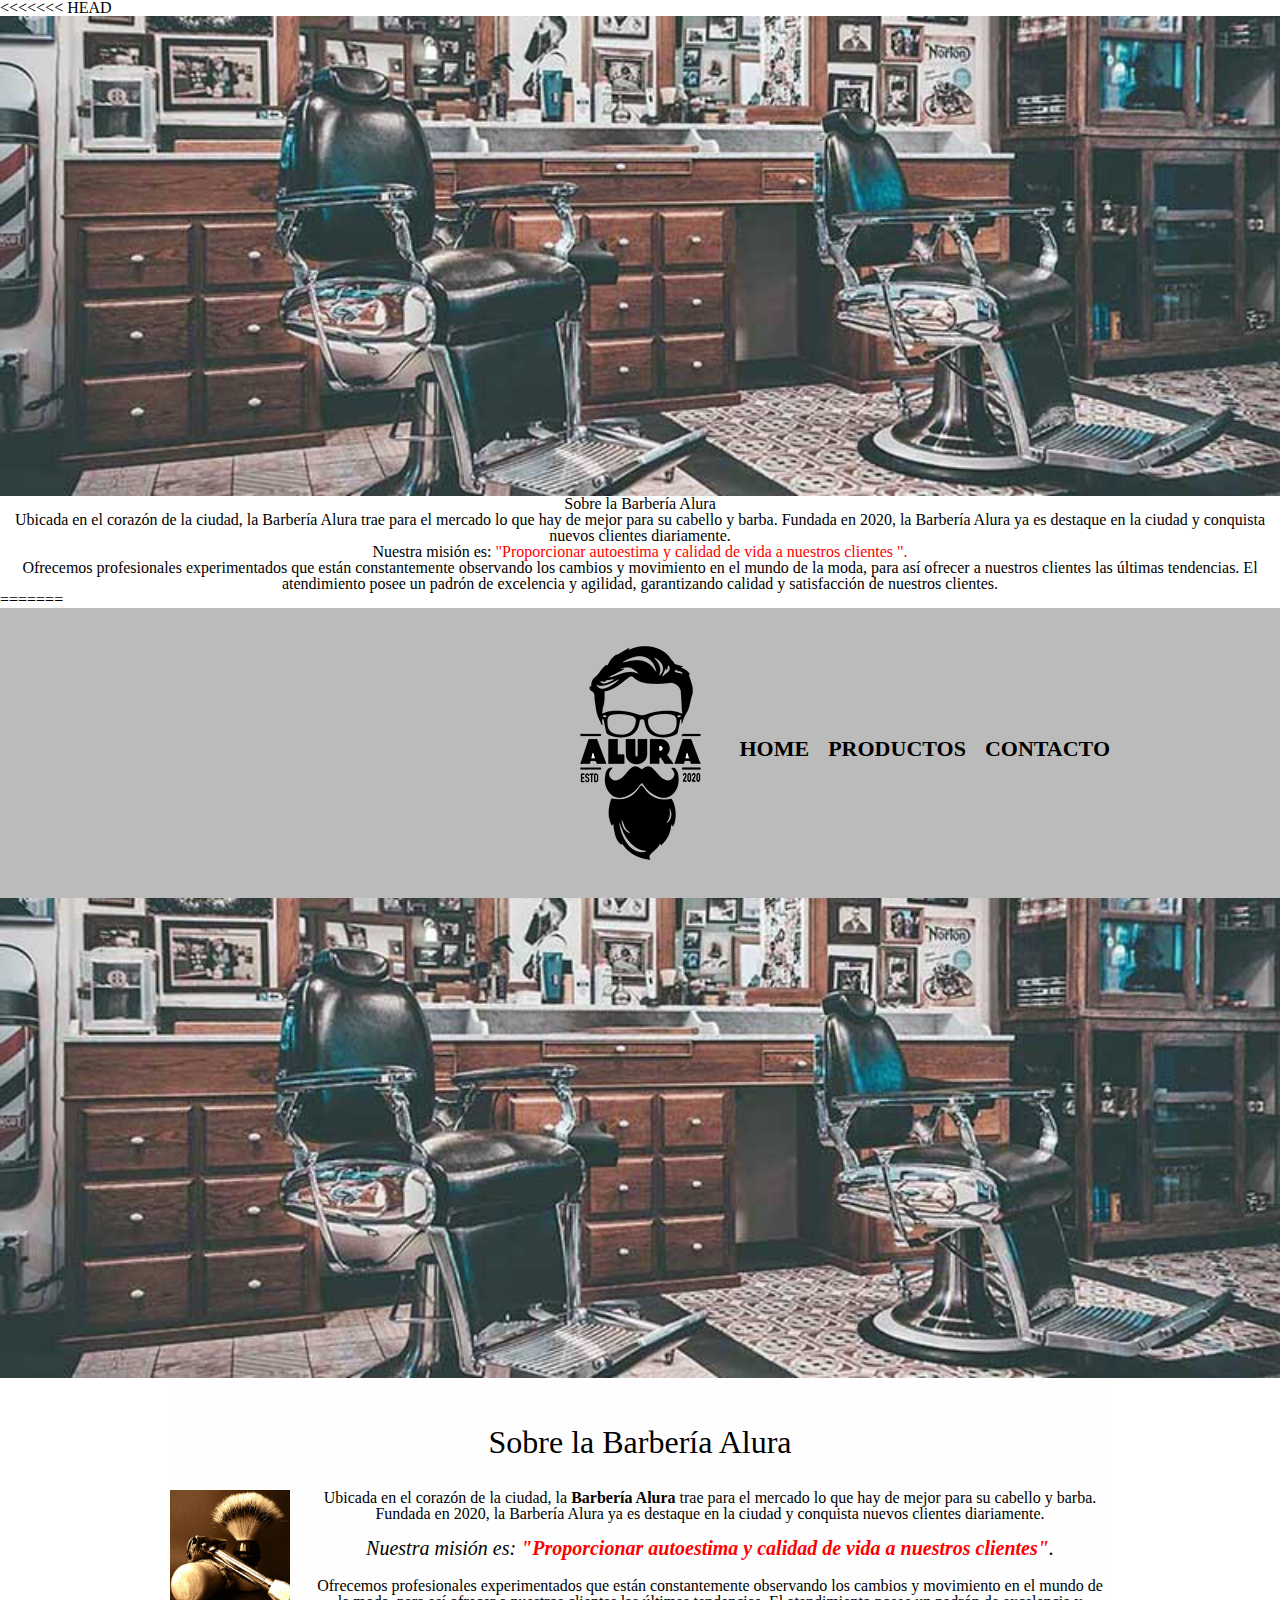
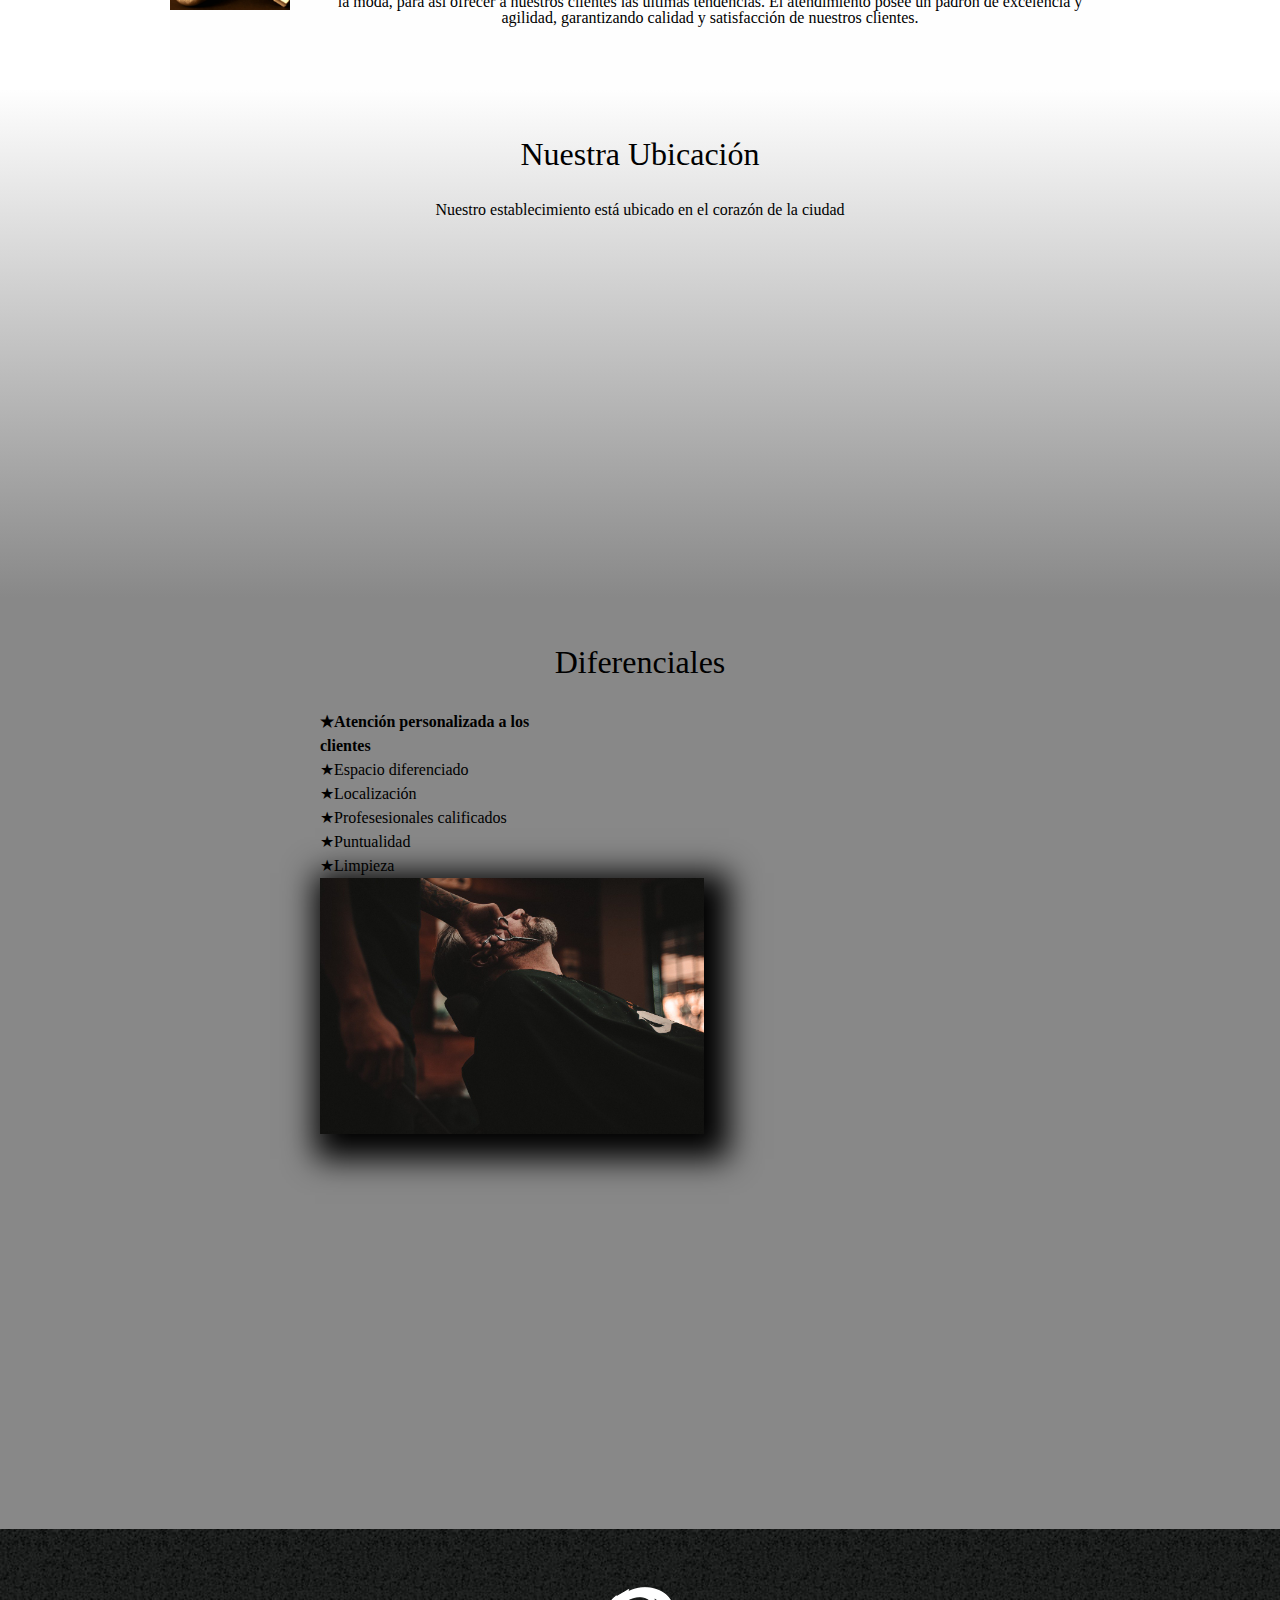
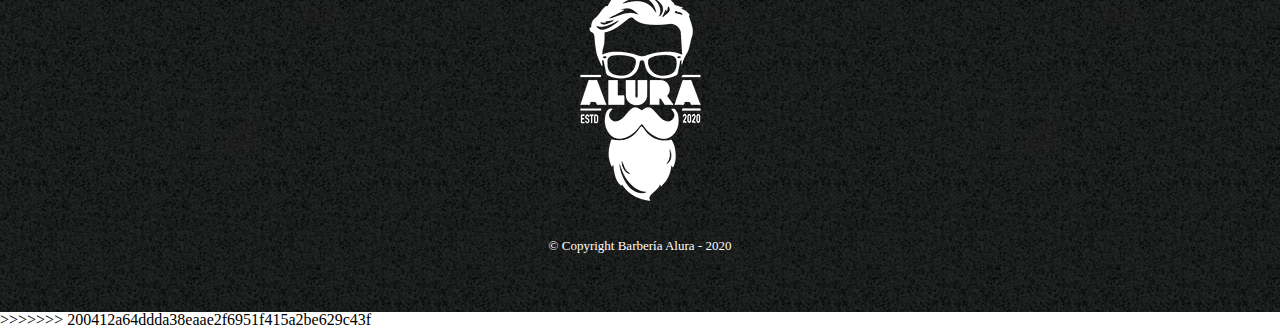
<file: index.html>
<<<<<<< HEAD
<!DOCTYPE html>
<html lang="es">

<head>
    <meta charset="UTF-8" />
    <meta name="viewport" content="width=device-width, initial-scale=1.0" />
    <title>Barbería Alura</title>
    <link rel="stylesheet" href="style.css">
</head>

<body>

    <img id="banner" ; src="banner.jpg " alt=" ">

    <h1>Sobre la Barbería Alura</h1>

    <p>
        Ubicada en el corazón de la ciudad, la
        <strong>Barbería Alura</strong> trae para el mercado lo que hay de mejor para su cabello y barba. Fundada en 2020, la Barbería Alura ya es destaque en la ciudad y conquista nuevos clientes diariamente.
    </p>

    <p id="mision " ;>
        <em>
        Nuestra misión es:
        <strong
          >"Proporcionar autoestima y calidad de vida a nuestros clientes ".</strong
        >
      </em>
    </p>

    <p>
        Ofrecemos profesionales experimentados que están constantemente observando los cambios y movimiento en el mundo de la moda, para así ofrecer a nuestros clientes las últimas tendencias. El atendimiento posee un padrón de excelencia y agilidad, garantizando
        calidad y satisfacción de nuestros clientes.
    </p>
</body>

</html>
=======
<!DOCTYPE html>

<html lang="es">
  <head>
    <meta charset="UTF-8" />
    <meta name="viewport" content="width=device-width">
    <title>Barbería Alura</title>
    <link rel="stylesheet" href="reset.css" />
    <link rel="stylesheet" href="style.css" />
    <link rel="preconnect" href="https://fonts.googleapis.com" />
    <link rel="preconnect" href="https://fonts.gstatic.com" crossorigin />
    <link
      href="https://fonts.googleapis.com/css2?family=Montserrat:wght@200;300&display=swap"
      rel="stylesheet"
    />
  </head>

  <body>
    <header>
      <div class="caja">
        <h1><img src="imagenes/logo.png" alt="Logo de la barbería Alura" /></h1>
        <nav>
          <ul>
            <li><a href="index.html">Home</a></li>
            <li><a href="productos.html">Productos</a></li>
            <li><a href="contacto.html">Contacto</a></li>
          </ul>
        </nav>
      </div>
    </header>

    <img class="banner" src="banner/banner.jpg" />
    <main>
      <section class="principal">
        <h2 class="titulo-principal">Sobre la Barbería Alura</h2>

        <img
          class="utensilios"
          src="utensilios[1].jpg"
          alt="utensiolios de un barbero."
        />
        <p>
          Ubicada en el corazón de la ciudad, la
          <strong>Barbería Alura</strong> trae para el mercado lo que hay de
          mejor para su cabello y barba. Fundada en 2020, la Barbería Alura ya
          es destaque en la ciudad y conquista nuevos clientes diariamente.
        </p>

        <p id="mision">
          <em
            >Nuestra misión es:
            <strong
              >"Proporcionar autoestima y calidad de vida a nuestros
              clientes"</strong
            >.</em
          >
        </p>
        <p>
          Ofrecemos profesionales experimentados que están constantemente
          observando los cambios y movimiento en el mundo de la moda, para así
          ofrecer a nuestros clientes las últimas tendencias. El atendimiento
          posee un padrón de excelencia y agilidad, garantizando calidad y
          satisfacción de nuestros clientes.
        </p>
      </section>

      <section class="mapa">
        <h3 class="titulo-principal">Nuestra Ubicación</h3>
        <p>Nuestro establecimiento está ubicado en el corazón de la ciudad</p>
        <div class="mapa-contenido">
          <iframe
            src="https://www.google.com/maps/embed?pb=!1m18!1m12!1m3!1d3656.4079777269276!2d-46.63721302542081!3d-23.589697062632435!2m3!1f0!2f0!3f0!3m2!1i1024!2i768!4f13.1!3m3!1m2!1s0x94ce5bd9bb943bf5%3A0x6f642995c970f0fe!2scaelum%20alura!5e0!3m2!1ses-419!2sar!4v1707633717150!5m2!1ses-419!2sar"
            width="100%"
            height="300"
            style="border: 0"
            allowfullscreen=""
            loading="lazy"
            referrerpolicy="no-referrer-when-downgrade"
          ></iframe>
        </div>
      </section>

      <section class="diferenciales">
        <h3 class="titulo-principal">Diferenciales</h3>

        <div class="contenido-diferenciales">
          <ul class="lista-diferenciales">
            <li class="items">Atención personalizada a los clientes</li>
            <li class="items">Espacio diferenciado</li>
            <li class="items">Localización</li>
            <li class="items">Profesesionales calificados</li>
            <li class="items">Puntualidad</li>
            <li class="items">Limpieza</li>
          </ul>
          <img
            src="diferenciales/diferenciales.jpg"
            class="imagen-diferenciales"
          />
        </div>
        <div class="video">
          <iframe
            width="100%"
            height="315"
            src="https://www.youtube.com/embed/MUHNceMf-T0?si=gOydJxeE-JWPlHIV"
            title="YouTube video player"
            frameborder="0"
            allow="accelerometer; autoplay; clipboard-write; encrypted-media; gyroscope; picture-in-picture; web-share"
            allowfullscreen
          ></iframe>
        </div>
      </section>
    </main>

    <footer>
      <img src="imagenes/logo-blanco.png" alt="Logo de la barbería Alura" />
      <p class="copyright">&copy Copyright Barbería Alura - 2020</p>
    </footer>
  </body>
</html>
>>>>>>> 200412a64ddda38eaae2f6951f415a2be629c43f
</file>
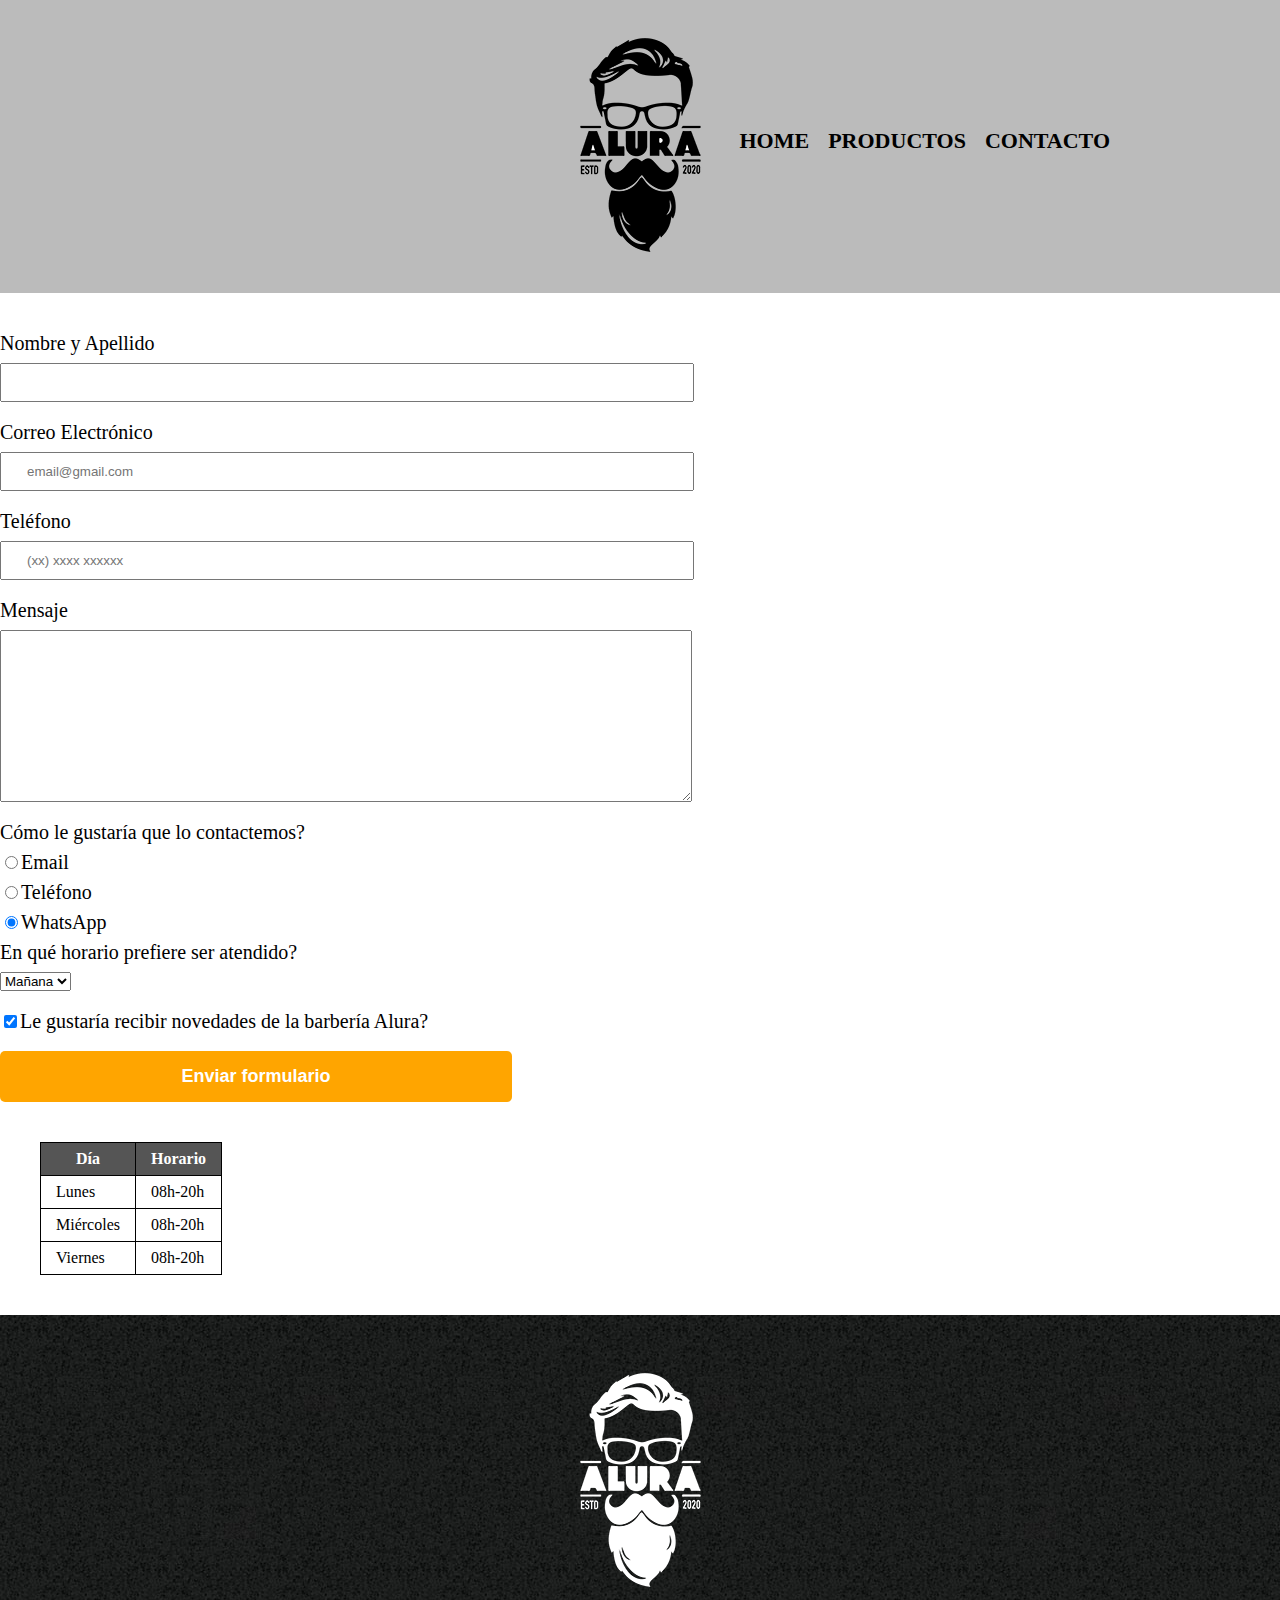
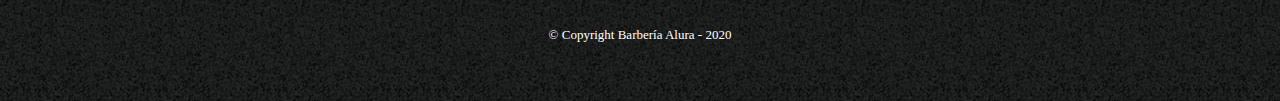
<file: contacto.html>
<!DOCTYPE html>

<html>
  <head>
    <meta charset="UTF-8" />
    <title>Contacto - Barbería Alura</title>
    <link rel="stylesheet" href="reset.css" />
    <link rel="stylesheet" href="style.css" />
  </head>
  <body>
    <header>
      <div class="caja">
        <h1><img src="imagenes/logo.png" alt="Logo de la barbería Alura" /></h1>
        <nav>
          <ul>
            <li><a href="index.html">Home</a></li>
            <li><a href="productos.html">Productos</a></li>
            <li><a href="contacto.html">Contacto</a></li>
          </ul>
        </nav>
      </div>
    </header>
    <main>
      <form action="">
        <label for="nombreapellido">Nombre y Apellido</label>
        <input type="text" id="nombreapellido" class="input-padron" required />

        <label for="correoelectronico">Correo Electrónico</label>
        <input
          type="email"
          id="correoelectronico"
          class="input-padron"
          required
          placeholder="email@gmail.com"
        />

        <label for="telefono">Teléfono</label>
        <input
          type="text"
          id="telefono"
          class="input-padron"
          required
          placeholder="(xx) xxxx xxxxxx"
        />

        <label for="mensaje">Mensaje</label>
        <textarea
          id="mensaje"
          cols="70"
          rows="10"
          class="input-padron"
          required
        ></textarea>

        <fieldset>
          <legend>Cómo le gustaría que lo contactemos?</legend>
          <label for="radio-email"
            ><input
              type="radio"
              name="contacto"
              value="email"
              id="radio-email"
            />Email</label
          >

          <label for="radio-telefono">
            <input
              type="radio"
              name="contacto"
              value="telefono"
              id="radio-telefono"
            />Teléfono</label
          >

          <label for="radio-whatsapp"
            ><input
              type="radio"
              name="contacto"
              value="whatsapp"
              id="radio-whatsapp"
              checked
            />WhatsApp</label
          >
        </fieldset>

        <fieldset>
          <legend>En qué horario prefiere ser atendido?</legend>

          <select name="" id="">
            <option value="">Mañana</option>
            <option value="">Tarde</option>
            <option value="">Noche</option>
          </select>
        </fieldset>

        <label class="checkbox"
          ><input type="checkbox" checked />Le gustaría recibir novedades de la
          barbería Alura?
        </label>

        <input type="submit" value="Enviar formulario" class="enviar" />
      </form>

      <table>
        <thead>
          <tr>
            <th>Día</th>
            <th>Horario</th>
          </tr>
        </thead>
        <tbody>
          <tr>
            <td>Lunes</td>
            <td>08h-20h</td>
          </tr>
          <tr>
            <td>Miércoles</td>
            <td>08h-20h</td>
          </tr>
          <tr>
            <td>Viernes</td>
            <td>08h-20h</td>
          </tr>
        </tbody>
      </table>
    </main>
    <footer>
      <img src="imagenes/logo-blanco.png" alt="Logo de la barbería Alura" />
      <p class="copyright">&copy Copyright Barbería Alura - 2020</p>
    </footer>
  </body>
</html>
</file>
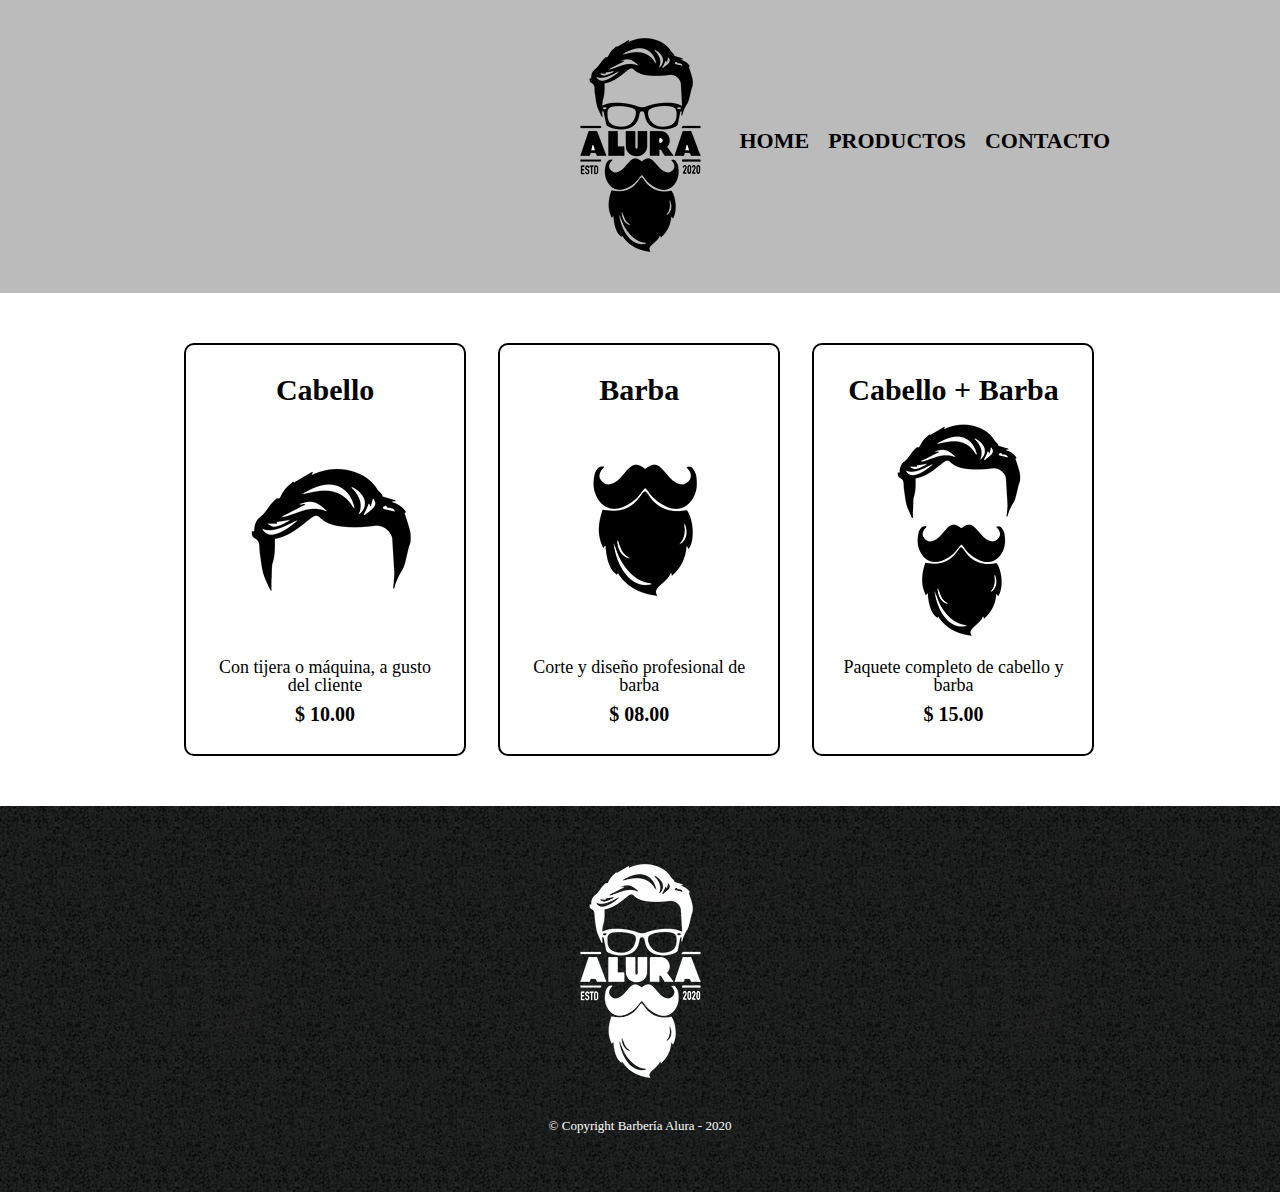
<file: productos.html>
<!DOCTYPE html>

<html>
    <head>
        <meta charset="UTF-8">
        <title>Productos - Barbería Alura</title>
        <link rel="stylesheet" href="reset.css">
        <link rel="stylesheet" href="style.css">
    </head>
    <body>
        <header>
            <div class="caja">
                <h1><img src="imagenes/logo.png"></h1>
                <nav>
                    <ul>
                        <li><a href="index.html">Home</a></li>
                        <li><a href="productos.html">Productos</a></li>
                        <li><a href="contacto.html">Contacto</a></li>
                    </ul>
                </nav>
            </div>
        </header>

        <main>
            <ul class="productos">
                <li>
                    <h2>Cabello</h2>
                    <img src="imagenes/cabello.jpg">
                    <p class="producto-descripcion">Con tijera o máquina, a gusto del cliente</p>
                    <p class="producto-precio">$ 10.00</p>
                </li>
                <li>
                    <h2>Barba</h2>
                    <img src="imagenes/barba.jpg">
                    <p class="producto-descripcion">Corte y diseño profesional de barba</p>
                    <p class="producto-precio">$ 08.00</p>
                </li>
                <li>
                    <h2>Cabello + Barba</h2>
                    <img src="imagenes/cabello+barba.jpg">
                    <p class="producto-descripcion">Paquete completo de cabello y barba</p>
                    <p class="producto-precio">$ 15.00</p>
                </li>
            </ul>
        </main>

        <footer>
            <img src="imagenes/logo-blanco.png">
            <p class="copyright">&copy Copyright Barbería Alura - 2020</p>
        </footer>
    </body>
</html>
</file>
<file: style.css>
<<<<<<< HEAD
body {
    background-color: #CCCCCC;
}

#banner {
    width: 100%;
}

h1 {
    text-align: center;
}

p {
    text-align: center;
}

em strong {
    color: red;
}

#mision {
    font-size: 20px;
}
=======
body {
  font-family: 'Montserrat', sans-serif;
}

header {
  background-color: #bbbbbb;
  padding: 20px 0;
}

.caja {
  width: 940px;
  position: relative;
  margin: 0 auto;
}

nav {
  position: absolute;
  top: 110px;
  right: 0;
}

nav li {
  display: inline;
  margin: 0 0 0 15px;
}

nav a {
  text-transform: uppercase;
  color: #000000;
  font-weight: bold;
  font-size: 22px;
  text-decoration: none;
}

nav a:hover {
  color: #c78c19;
  text-decoration: underline;
}

.productos {
  width: 940px;
  margin: 0 auto;
  padding: 50px;
}

.productos li {
  display: inline-block;
  text-align: center;
  width: 30%;
  vertical-align: top;
  margin: 0 1.5%;
  padding: 30px 20px;
  box-sizing: border-box;
  border: 2px solid #000000;
  border-radius: 10px;
}

.productos li:hover {
  border-color: #c78c19;
}

.productos li:active {
  border-color: #088c19;
}

.productos h2 {
  font-size: 30px;
  font-weight: bold;
}

.productos li:hover h2 {
  font-size: 33px;
}

.producto-descripcion {
  font-size: 18px;
}

.producto-precio {
  font-size: 20px;
  font-weight: bold;
  margin-top: 10px;
}

footer {
  text-align: center;
  background: url(imagenes/bg.jpg);
  padding: 40px;
}

.copyright {
  color: #ffffff;
  font-size: 13px;
  margin: 20px;
}

form {
  margin: 40px 0;
}

form label,
legend {
  display: block;
  font-size: 20px;
  margin: 0 0 10px;
}

.input-padron {
  display: block;
  margin: 0 0 20px;
  padding: 10px 25px;
  width: 50%;
}

.checkbox {
  margin: 20px 0;
}
.enviar {
  width: 40%;
  padding: 15px 0;
  font-size: 18px;
  font-weight: bold;
  color: white;
  background-color: orange;
  border: none;
  border-radius: 5px;
  transition: 1s all;
  cursor: pointer;
}
.enviar:hover {
  background-color: darkorange;
  transform: scale(1.2);
}

table {
  margin: 40px 40px;
}
thead {
  background-color: #555555;
  color: white;
  font-weight: bold;
}
td,
th {
  border: 1px solid #000000;
  padding: 8px 15px;
}

/*CSS para nuestra home*/

.banner {
  width: 100%;
}

/*Selectores avanzados
 main > p{
    sólo cambia los atributos del primer p que está en el main, es decir al hijo directo
 }
 img + p{
    cambia los atributos del párrafo que le sigue a la imagen
 }

 img ~ p{
    selecciona todos los párrafos luego de la imagen
 }
    .principa p:not(#mission){
        selecciona todos los p menos el pasado por parámetro
 }
*/

.principal {
  padding: 3em 0;
  background: #fefefe;
  width: 940px;
  margin: 0 auto;
}

.titulo-principal {
  text-align: center;
  font-size: 2em;
  margin: 0 0 1em;
  clear: left;
  
}

/* pseudoclases para modificar elementos

.titulo-principal::before{
    content: "[" ;
}

.titulo-principal::after{
    content: "]" ;
}

.titulo-principal::first-letter{
font-weight: bold;
}

p::first-line{
    font-style: italic;
}
*/

.principal p {
  margin: 0 0 1em;
}

.principal strong {
  font-weight: bold;
}

.principal em {
  font-style: italic;
}

.utensilios {
  width: 120px;
  float: left;
  margin: 0 20px 20px 0;
}

/* linaear-gradient() puede utilizar grados para modificar la dirección del gradiente usando por ej 45 deg*, 90 deg para que vaya en vertical. Se le agregá % para modificar el espacio que ocupa cada color. También podemos usar radial-gradient. */
.mapa {
  padding: 3em;
  background: linear-gradient(#fefefe, #888888);
}

.mapa p {
  margin: 0 0 2em;
  text-align: center;
}

.mapa-contenido {
  width: 940px;
  margin: 0 auto;
}

.diferenciales {
  padding: 3em;
  background: #888888;
}

.contenido-diferenciales {
  width: 640px;
  margin: 0 auto;
}

.lista-diferenciales {
  width: 40%;
  display: inline-block;
  vertical-align: top;
}

.items {
  line-height: 1.5;
}

.items::before {
  content: '★';
}

.items:first-child {
  font-weight: bold;
}

.imagen-diferenciales {
  width: 60%;
  transition: 400ms;
  box-shadow: 10px 10px 30px 15px #000000;
}

.imagen-diferenciales:hover{
  opacity: 0.3;

}

.video {
  width: 560px;
  margin: 1em auto;
}

@media screen and (max-width:480px){
  h1{
      text-align: center;
  }
  nav{
      position: static;
  }
  .caja, .principal, .mapa-contenido, .contenido-diferenciales, .video {
      width: auto;
  }
  .lista-diferenciales, .imagen-diferenciales{
      width: 100%;
  }
}
>>>>>>> 200412a64ddda38eaae2f6951f415a2be629c43f
</file>
